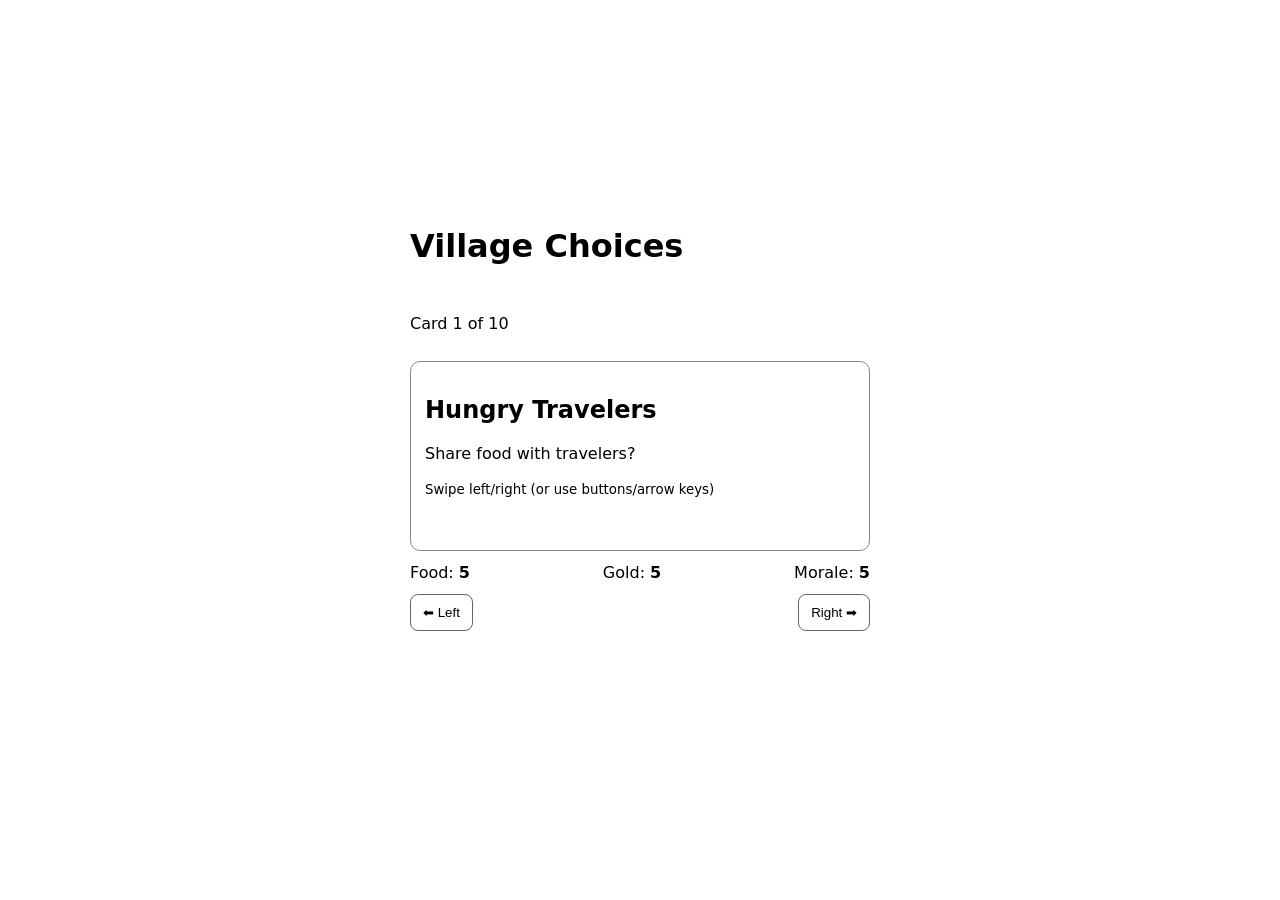
<file: test-game/index.html>
<!doctype html>
<html lang="en">
  <head>
    <meta charset="UTF-8" />
    <meta name="viewport" content="width=device-width,initial-scale=1" />
    <title>10-Card Swipe Game</title>
    <style>
      body { font-family: system-ui, sans-serif; margin: 0; display: grid; place-items: center; min-height: 100vh; }
      .app { width: min(92vw, 460px); display: grid; gap: 12px; }
      .card { border: 1px solid #888; border-radius: 10px; padding: 14px; min-height: 160px; touch-action: pan-y; }
      .row { display: flex; justify-content: space-between; gap: 8px; }
      button { padding: 10px 12px; border-radius: 8px; border: 1px solid #666; background: transparent; cursor: pointer; }
      #result { min-height: 1.2em; font-weight: 600; }
    </style>
  </head>
  <body>
    <main class="app">
      <h1>Village Choices</h1>
      <p id="progress">Card 1 of 10</p>

      <section id="card" class="card">
        <h2 id="title"></h2>
        <p id="text"></p>
        <small>Swipe left/right (or use buttons/arrow keys)</small>
      </section>

      <div class="row">
        <span>Food: <b id="food">5</b></span>
        <span>Gold: <b id="gold">5</b></span>
        <span>Morale: <b id="morale">5</b></span>
      </div>

      <div class="row">
        <button id="left">⬅ Left</button>
        <button id="right">Right ➡</button>
      </div>

      <p id="result"></p>
      <button id="restart" hidden>Play again</button>
    </main>

    <script>
      const cards = [
        ['Hungry Travelers','Share food with travelers?', {food:-2,morale:-1,msg:'Turned away travelers.'}, {food:-1,morale:+1,msg:'You shared food.'}],
        ['Broken Bridge','Repair the bridge now?', {gold:-2,morale:+1,msg:'Bridge repaired.'}, {food:-1,morale:-1,msg:'Trade slowed.'}],
        ['Tax Proposal','Raise taxes this season?', {gold:+2,morale:-2,msg:'Treasury filled, people upset.'}, {gold:-1,morale:+1,msg:'People relieved.'}],
        ['Festival','Fund a festival?', {gold:-1,morale:+2,msg:'Spirits lifted.'}, {morale:-1,msg:'Mood stayed low.'}],
        ['Wolf Problem','Hire hunters?', {gold:-1,food:+1,msg:'Roads safer.'}, {food:-1,morale:-1,msg:'Wolves raid farms.'}],
        ['Irrigation','Build canals?', {gold:-2,food:+2,msg:'Harvest improves.'}, {food:-1,msg:'Fields stay dry.'}],
        ['School','Sponsor a school?', {gold:-1,morale:+1,msg:'Learning spreads.'}, {morale:-1,msg:'No school this year.'}],
        ['Mine Safety','Shut mine for safety?', {gold:-2,morale:+1,msg:'Workers trust you.'}, {gold:+1,morale:-2,msg:'Accidents anger town.'}],
        ['Grain Deal','Buy expensive grain?', {gold:-2,food:+2,msg:'Stores refilled.'}, {food:-2,morale:-1,msg:'Shortage worsened.'}],
        ['Newcomers','Open gates to newcomers?', {food:-1,morale:+2,msg:'Village grows.'}, {food:+1,morale:-2,msg:'Village isolates.'}],
      ];

      let i = 0, startX = 0, over = false;
      let s = {food:5,gold:5,morale:5};
      const el = (id) => document.getElementById(id);
      const clamp = (v) => Math.max(0, Math.min(10, v));

      function draw() {
        el('food').textContent = s.food; el('gold').textContent = s.gold; el('morale').textContent = s.morale;
        if (over) return;
        const c = cards[i];
        el('progress').textContent = `Card ${i+1} of ${cards.length}`;
        el('title').textContent = c[0];
        el('text').textContent = c[1];
      }

      function end(msg) {
        over = true;
        el('result').textContent = msg;
        el('title').textContent = 'Run Complete';
        el('text').textContent = 'Restart to try different choices.';
        el('restart').hidden = false;
        el('left').disabled = true; el('right').disabled = true;
      }

      function choose(side) {
        if (over) return;
        const change = cards[i][side === 'left' ? 2 : 3];
        s.food = clamp(s.food + (change.food || 0));
        s.gold = clamp(s.gold + (change.gold || 0));
        s.morale = clamp(s.morale + (change.morale || 0));
        el('result').textContent = change.msg;
        if (!s.food || !s.gold || !s.morale) return end('A resource hit 0. Game over.');
        i += 1;
        if (i >= cards.length) return end('You survived all 10 cards!');
        draw();
      }

      function reset() {
        i = 0; over = false; s = {food:5,gold:5,morale:5};
        el('result').textContent = ''; el('restart').hidden = true;
        el('left').disabled = false; el('right').disabled = false;
        draw();
      }

      el('left').onclick = () => choose('left');
      el('right').onclick = () => choose('right');
      el('restart').onclick = reset;
      document.addEventListener('keydown', (e) => { if (e.key==='ArrowLeft') choose('left'); if (e.key==='ArrowRight') choose('right'); });
      el('card').addEventListener('touchstart', (e) => startX = e.changedTouches[0].clientX);
      el('card').addEventListener('touchend', (e) => {
        const d = e.changedTouches[0].clientX - startX;
        if (d < -30) choose('left');
        if (d > 30) choose('right');
      });

      reset();
    </script>
  </body>
</html>
</file>
